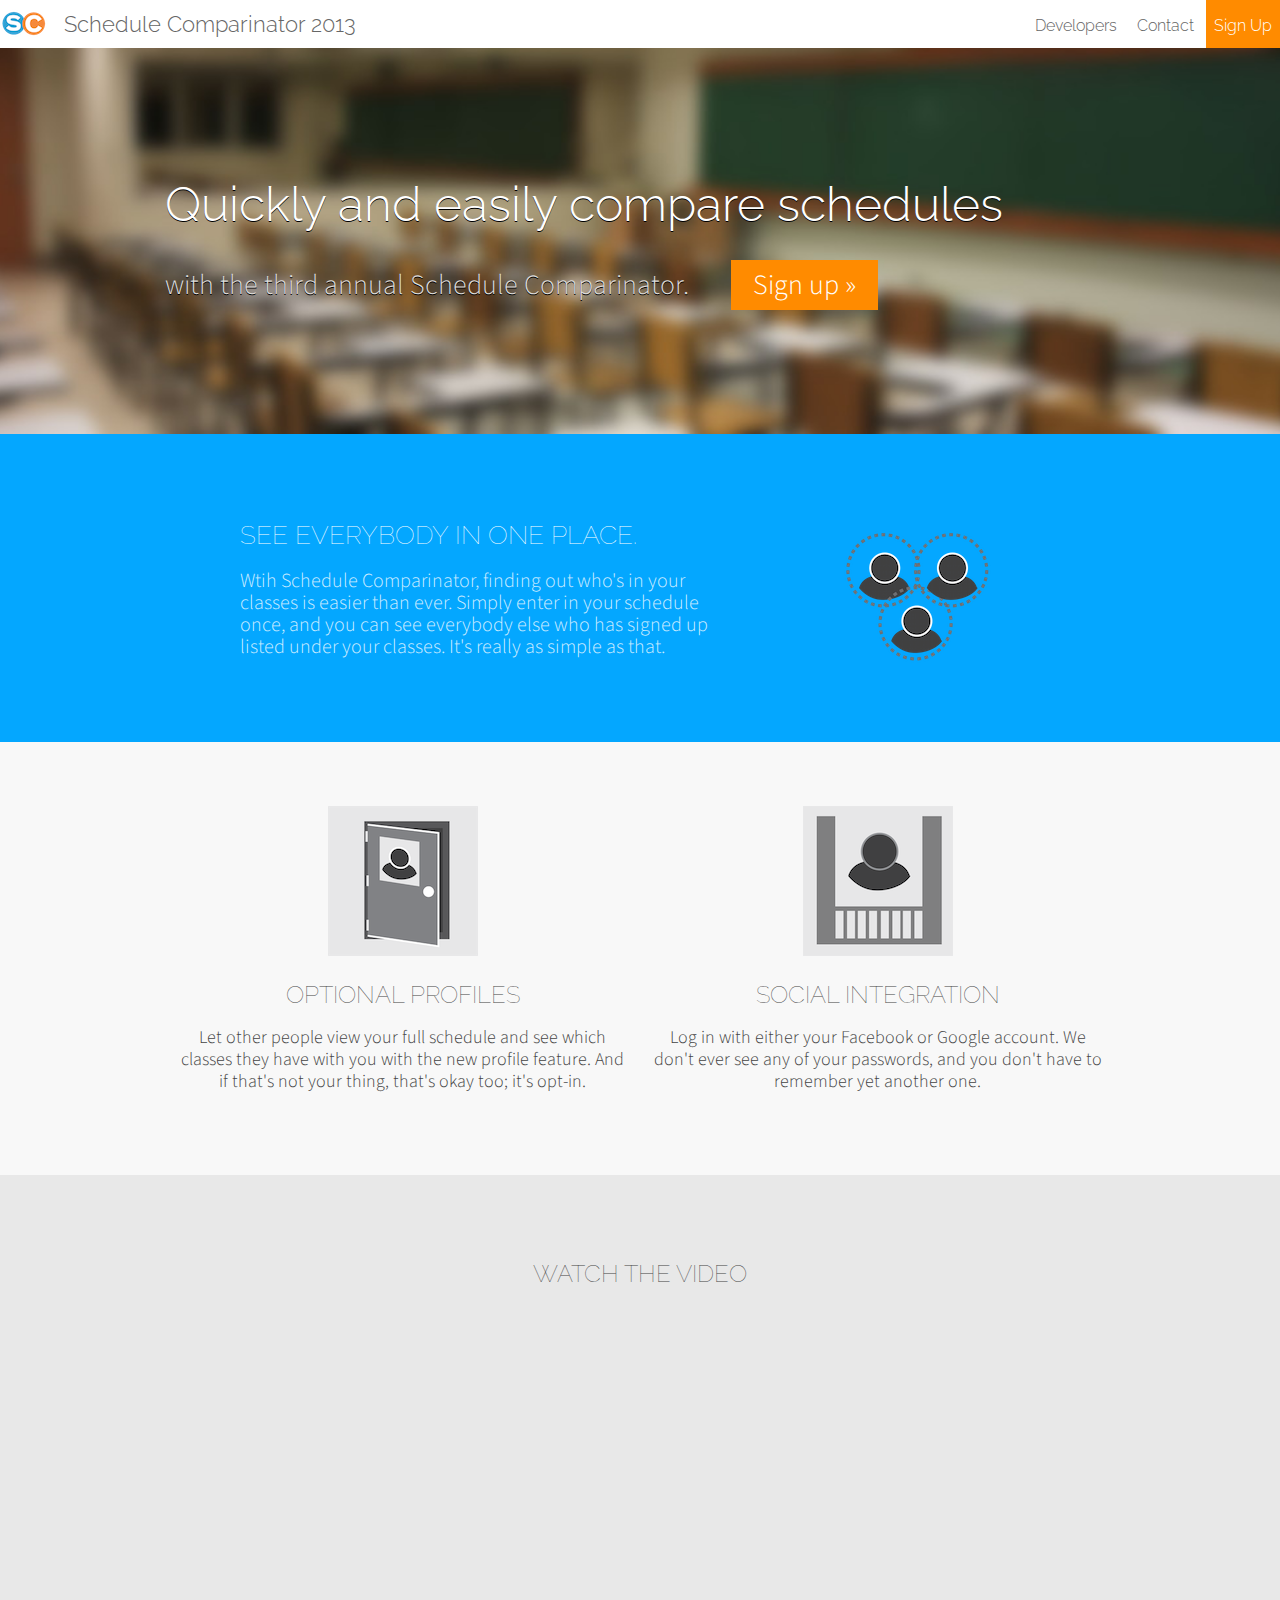
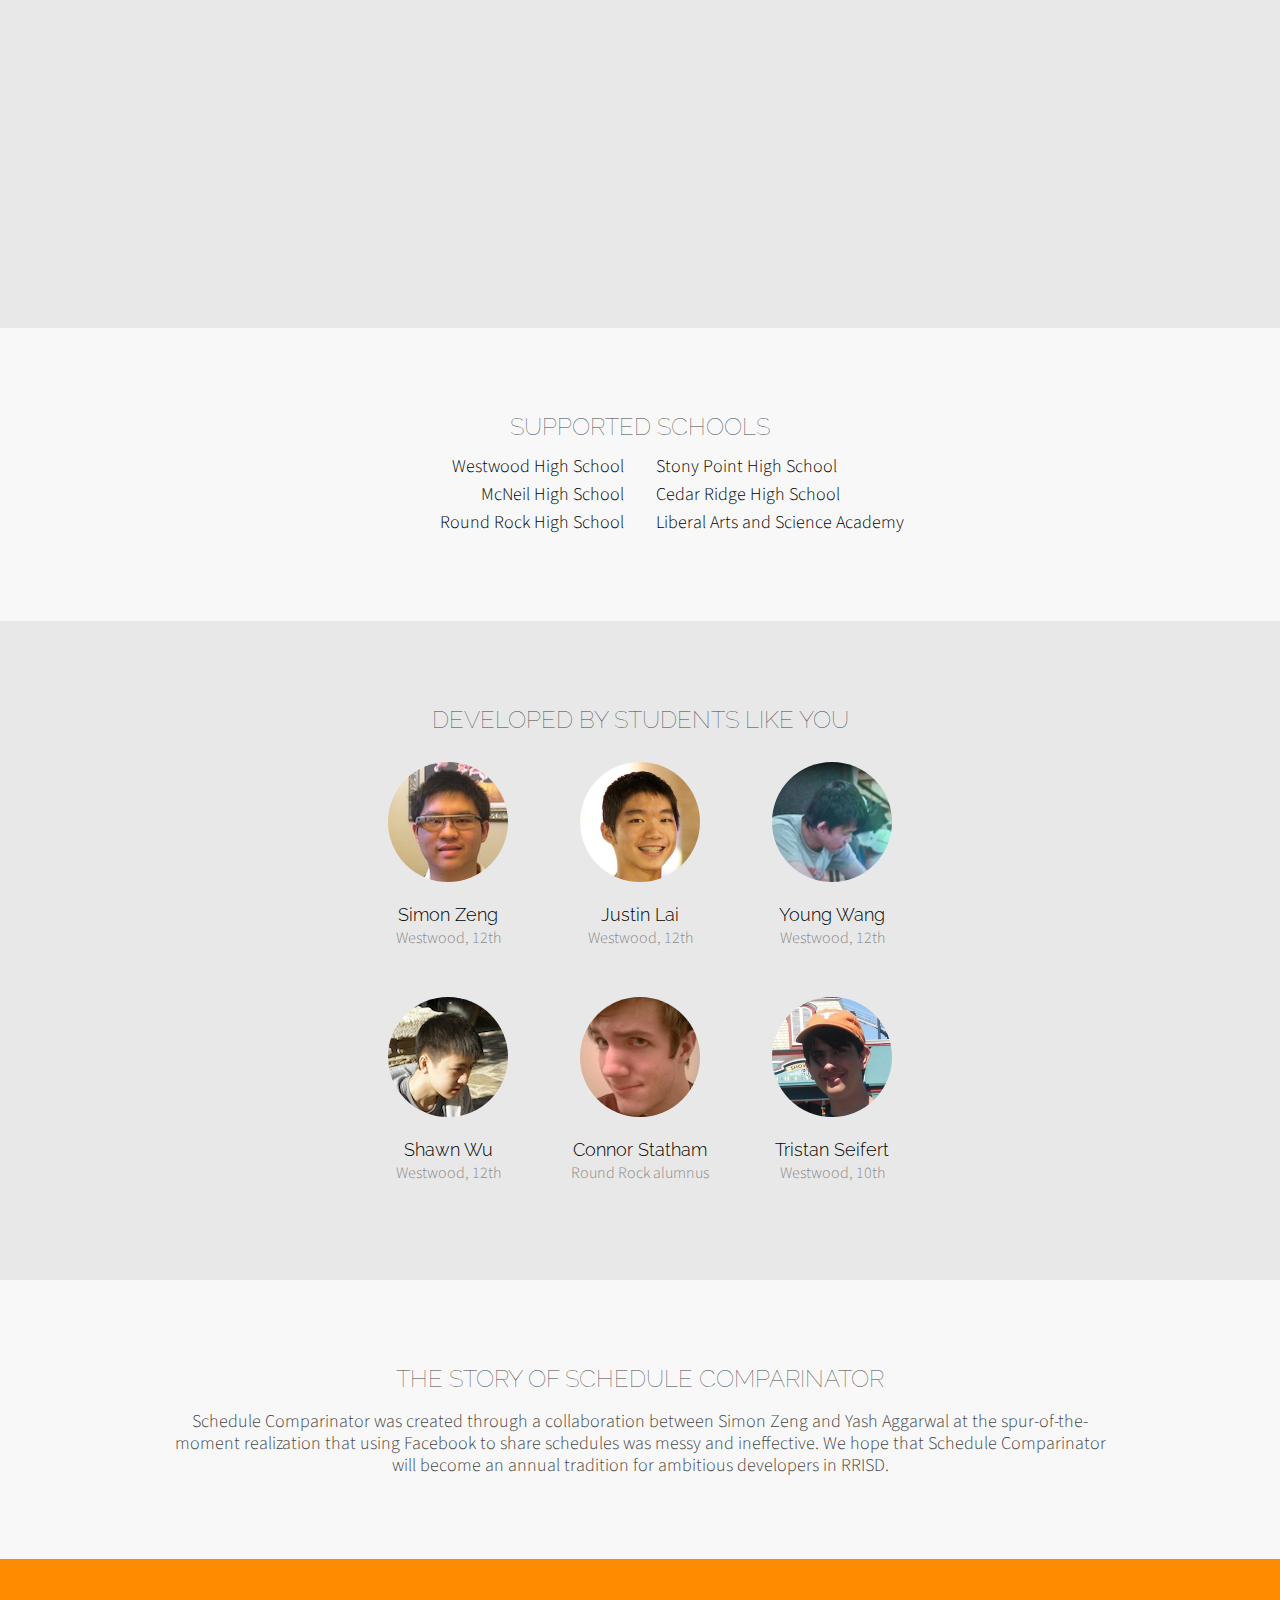
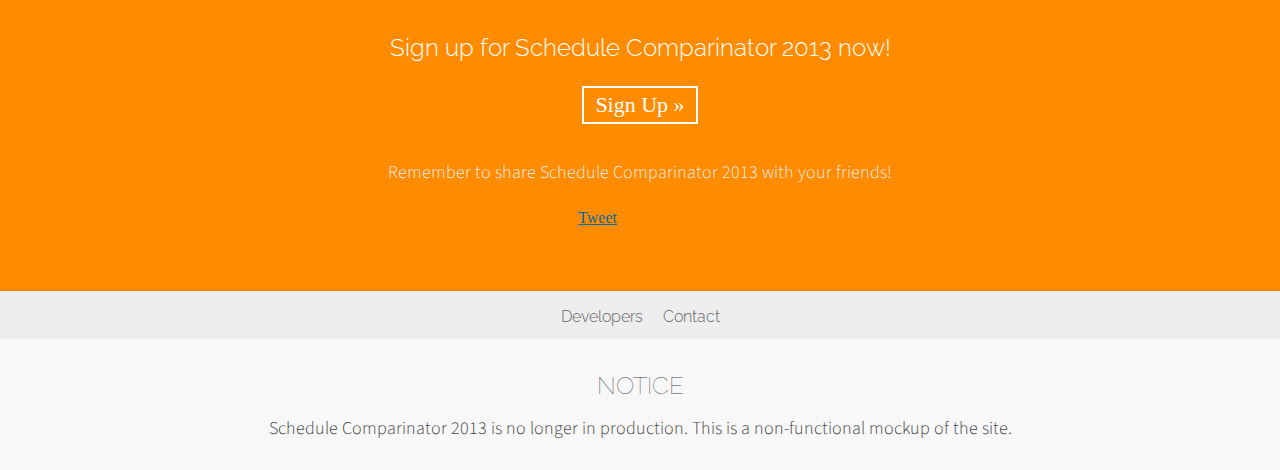
<file: index.html>
<!DOCTYPE html>
<html>
<head>
	<title>Schedule Comparinator</title>
	<link rel="shortcut icon" href="/img/logo.png">
	<link rel="stylesheet" href="/css/all.css">
	<link rel="stylesheet" href="/css/index.css">
	<meta name="viewport" content="width=device-width, initial-scale=1.0, maximum-scale=1.0, user-scalable=no" />
</head>
<body>
	<div id="header">
		<img id="h_logo" class="logo" src="/img/logo.png" alt="">
		<div id="h_name"><a href="/">Schedule Comparinator 2013</a></div>
		<div id="navbar">
			<span><a href="/developers.html">Developers</a></span>
			<span><a href="/contact.html">Contact</a></span>
			<span><a href="/register.html" class="accent">Sign Up</a></span>
		</div>
	</div>
	
	<!--[if lte IE 8]>
	<div class="layer center accent2 nopad large">
		<div class="layer_inner">
			<h1 class="title">You are using an unsupported browser.<br>Please use Chrome, Safari, or Firefox for the best possible experience.</h1>
		</div>
	</div>
	<![endif]-->
	
	<div id="intro" class="layer dark">
		<div class="layer_inner">
			<h1 id="intro_tag" class="title">Quickly and easily compare schedules</h1>
			<p id="intro_desc" class="subtitle">with the third annual Schedule Comparinator. 
			<a id="intro_action" href="/register.html">Sign up &raquo;</a></p>
		</div>
	</div>
	
	<div class="layer accent large thin">
		<div class="layer_inner">
			<img class="right" src="/img/features/icon1.png" alt="">
			<h2 class="title">See everybody in one place.</h2>
			<p class="subtitle">Wtih Schedule Comparinator, finding out who's in your classes is easier than ever. Simply enter in your schedule once, and you can see everybody else who has signed up listed under your classes. It's really as simple as that.</p>
		</div>
	</div>
	
	<div class="layer lighter twocol clearafter">
		<div class="layer_inner">
			<div class="col">
				<img class="center" src="/img/features/icon2.png" alt="">
				<h2 class="title">Optional profiles</h2>
				<p class="subtitle">Let other people view your full schedule and see which classes they have with you with the new profile feature. And if that's not your thing, that's okay too; it's opt-in.</p>
			</div>
			<div class="col">
				<img src="/img/features/icon3.png" alt="" class="center" />
				<h2 class="title">Social integration</h2>
				<p class="subtitle">Log in with either your Facebook or Google account. We don't ever see any of your passwords, and you don't have to remember yet another one.</p>
			</div>
		</div>
	</div>

	<div class="layer light center">
		<div class="layer_inner">
			<h2 class="title">Watch the Video</h2>
			<div class="video-container">
				<iframe src="//www.youtube.com/embed/ed2kvaA77xY" frameborder="0" allowfullscreen></iframe>
			</div>
		</div>
	</div>

	<div id="schools" class="layer lighter thin center twocol clearafter">
		<div class="layer_inner">
			<h2 class="title">Supported Schools</h2>
		</div>
		<div class="col right">
			<p>Westwood High School</p>
			<p>McNeil High School</p>
			<p>Round Rock High School</p>
		</div>
		<div class="col left">
			<p>Stony Point High School</p>
			<p>Cedar Ridge High School</p>
			<p>Liberal Arts and Science Academy</p>
		</div>
	</div>
	
	<div class="layer light center">
		<div class="layer_inner">
			<h2 class="title"><a href="/developers.html" class="ninjalink">Developed by students like you</a></h2>
			<div id="devs" class="clearafter">
				<div class="dev">
					<img src="/img/devs/simon.jpg" alt="" class="dev_img" />
					<p class="dev_name">Simon Zeng</p>
					<p class="dev_grade">Westwood, 12th</p>
				</div>
				<div class="dev">
					<img src="/img/devs/justin.jpg" alt="" class="dev_img" />
					<p class="dev_name">Justin Lai</p>
					<p class="dev_grade">Westwood, 12th</p>
				</div>
				<div class="dev">
					<img src="/img/devs/young.jpg" alt="" class="dev_img" />
					<p class="dev_name">Young Wang</p>
					<p class="dev_grade">Westwood, 12th</p>
				</div>
				<div class="dev">
					<img src="/img/devs/shawn.jpg" alt="" class="dev_img" />
					<p class="dev_name">Shawn Wu</p>
					<p class="dev_grade">Westwood, 12th</p>
				</div>
				<div class="dev">
					<img src="/img/devs/connor.jpg" alt="" class="dev_img" />
					<p class="dev_name">Connor Statham</p>
					<p class="dev_grade">Round Rock alumnus</p>
				</div>
				<div class="dev">
					<img src="/img/devs/tristan.jpg" alt="" class="dev_img" />
					<p class="dev_name">Tristan Seifert</p>
					<p class="dev_grade">Westwood, 10th</p>
				</div>
			</div>
		</div>
	</div>
	
	<div class="layer lighter center">
		<div class="layer_inner">
			<h2 class="title">The story of Schedule Comparinator</h2>
			<p class="subtitle">Schedule Comparinator was created through a collaboration between Simon Zeng and Yash Aggarwal at the spur-of-the-moment realization that using Facebook to share schedules was messy and ineffective. We hope that Schedule Comparinator will become an annual tradition for ambitious developers in RRISD.</p>
		</div>
	</div>
	
	<div id="sign_up" class="layer accent2">
		<div class="layer_inner">
			<p class="action">Sign up for Schedule Comparinator 2013 now!</p>
			<a href="/register.html" id="sign_up_button">Sign Up &raquo;</a>

			<div class="social">
				<p class="social_reminder">Remember to share Schedule Comparinator 2013 with your friends!</p>
				<div class="fb-like" data-href="http://www.facebook.com/ScheduleComparinator" data-send="false" data-layout="button_count" data-width="80" data-show-faces="false" data-action="like" data-font="arial" style="margin-right:30px"></div>
				<div class="g-plusone" data-href="http://schedulecomparinator.com/" data-size="medium"></div>
				<a href="https://twitter.com/share" class="twitter-share-button" data-lang="en" data-count="horizontal">Tweet</a>
				<a href="http://www.tumblr.com/share/link?url=http%3A%2F%2Fschedulecomparinator.com%2F&name=Schedule+Comparinator&description=It%27s+an+easier+way+to+compare+schedules%21" title="Share on Tumblr" style="line-height: 200px; display:inline-block; text-indent:-9999px; overflow:hidden; width:81px; height:20px; background:url('http://platform.tumblr.com/v1/share_1.png') top left no-repeat transparent;">Share on Tumblr</a>
			</div>
		</div>
	</div>

	<div id="footer" class="layer dark">
		<div id="footer_nav">
			<span><a href="/developers.html">Developers</a></span>
			<span><a href="/contact.html">Contact</a></span>
		</div>
	</div>

	<div class="layer lighter nopad center">
		<div class="layer_inner">
			<h2 class="title">Notice</h2>
			<p class="subtitle">Schedule Comparinator 2013 is no longer in production. This is a non-functional mockup of the site.</p>
		</div>
	</div>

	<script src="/js/all.js"></script>
	<script src="/js/social.js"></script>
	<script src="/js/retina.js"></script>
</body>
</html>
</file>
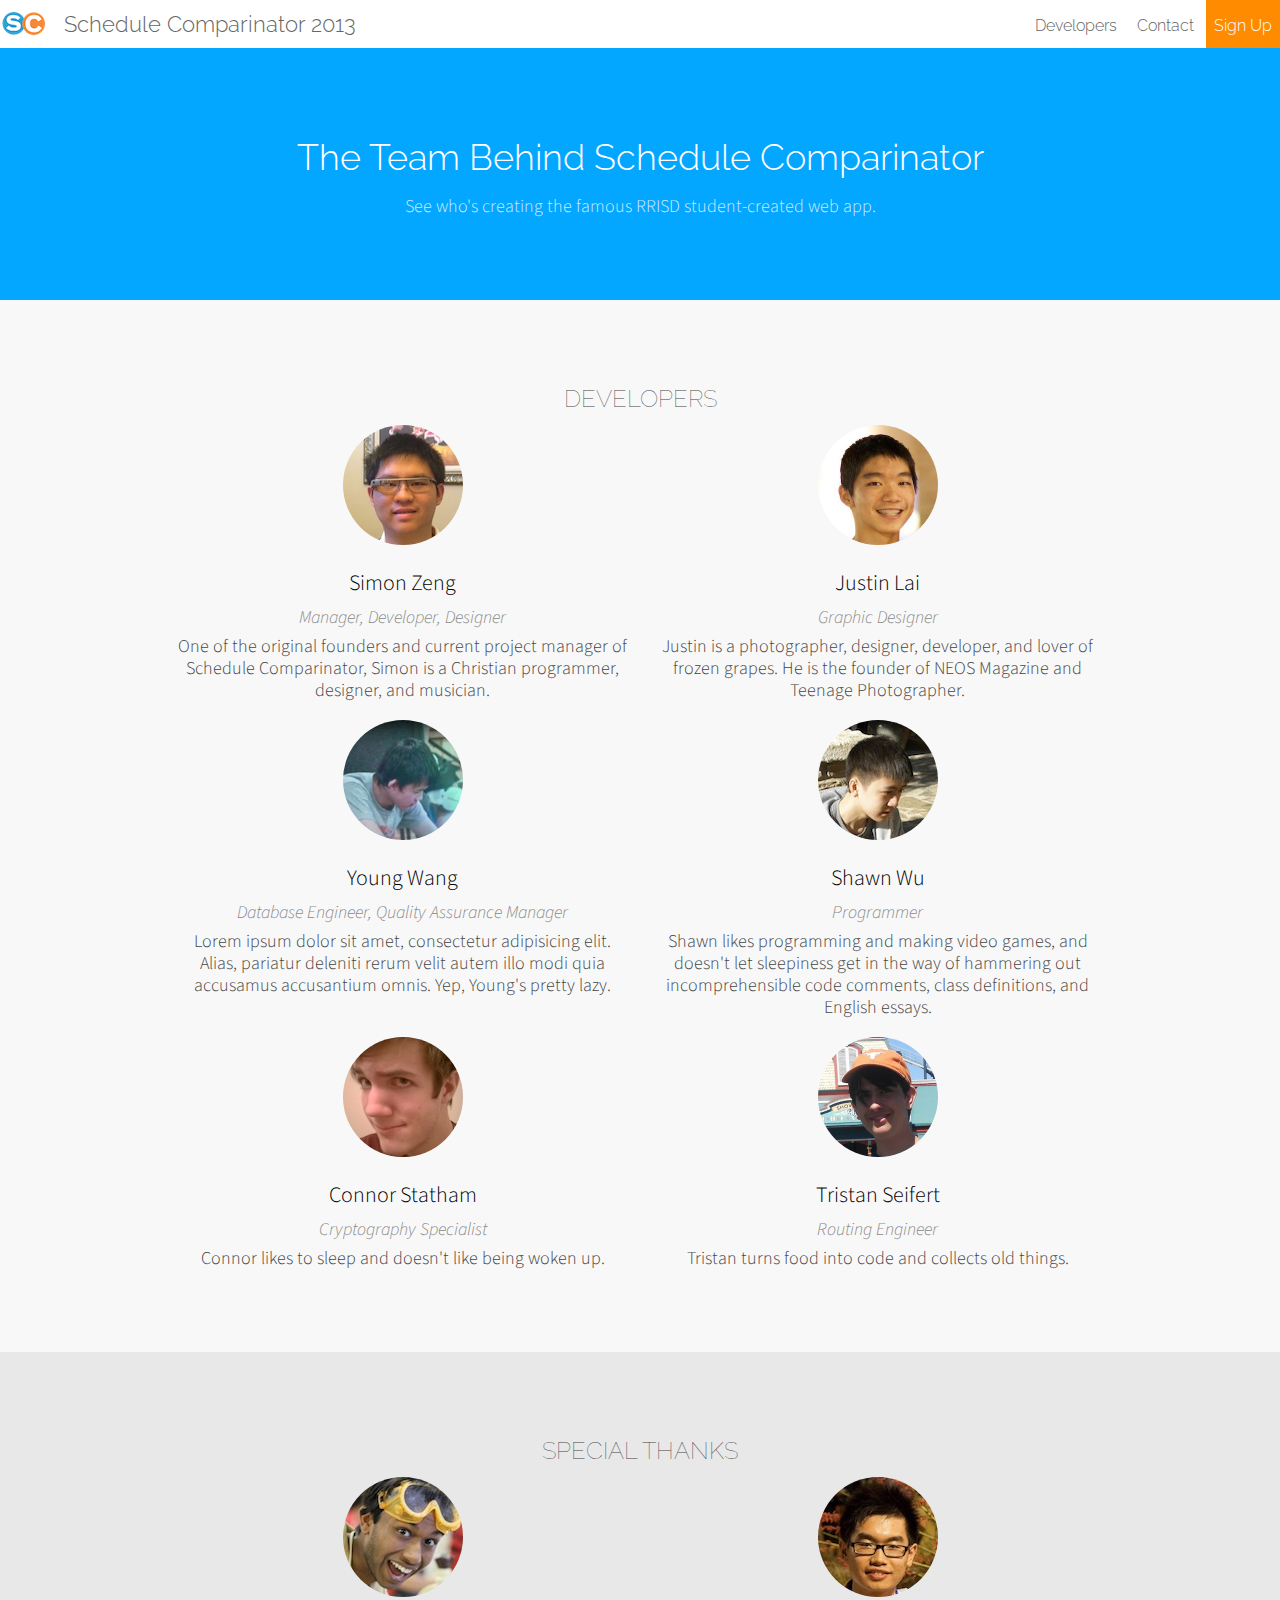
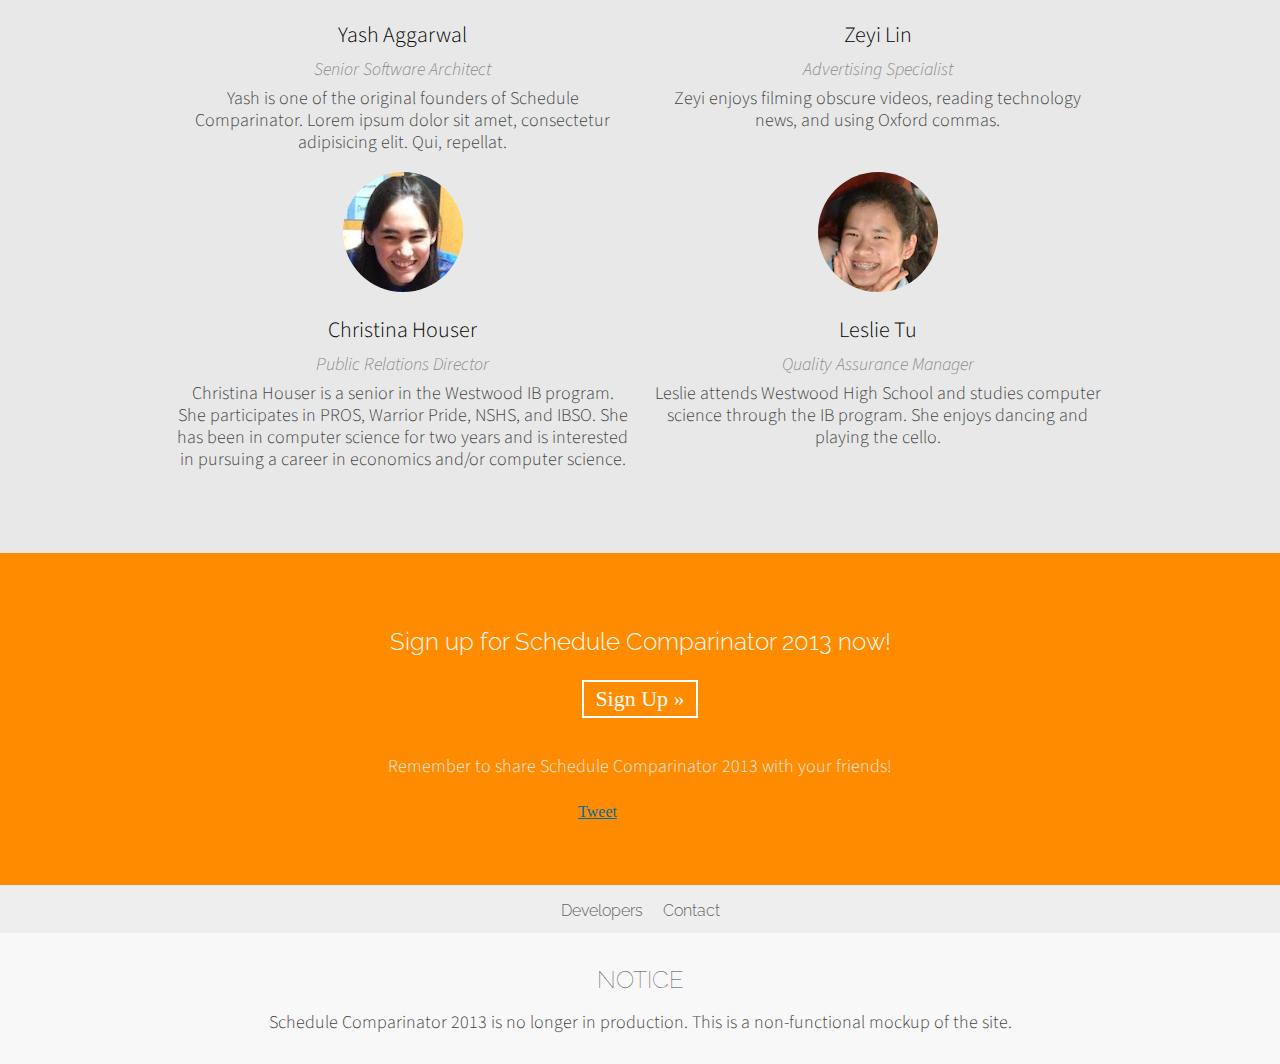
<file: developers.html>
<!DOCTYPE html>
<html>
<head>
	<title>Schedule Comparinator - Developers</title>
	<link rel="shortcut icon" href="/img/logo.png">
	<link rel="stylesheet" href="/css/all.css">
	<link rel="stylesheet" href="/css/developers.css">
	<meta name="viewport" content="width=device-width, initial-scale=1.0, maximum-scale=1.0, user-scalable=no" />
</head>
<body>
	<div id="header">
		<img id="h_logo" class="logo" src="/img/logo.png" alt="">
		<div id="h_name"><a href="/">Schedule Comparinator 2013</a></div>
		<div id="navbar">
			<span><a href="/developers.html">Developers</a></span>
			<span><a href="/contact.html">Contact</a></span>
			<span><a href="/register.html" class="accent">Sign Up</a></span>
		</div>
	</div>
	
	<!--[if lte IE 8]>
	<div class="layer center accent2 nopad large">
		<div class="layer_inner">
			<h1 class="title">You are using an unsupported browser.<br>Please use Chrome, Safari, or Firefox for the best possible experience.</h1>
		</div>
	</div>
	<![endif]-->
	
	<div class="layer accent huge center">
		<div class="layer_inner">
			<h1 class="title">The Team Behind Schedule Comparinator</h1>
			<p class="subtitle">See who's creating the famous RRISD student-created web app.</p>
		</div>
	</div>
	
	<div class="layer lighter center twocol clearafter">
		<div class="layer_inner">
			<h2 class="title">Developers</h2>
			<div class="clearafter">
				<div class="col">
					<img src="/img/devs/simon.jpg" alt="" class="dev_img">
					<p class="dev_name">Simon Zeng</p>
					<p class="dev_role">Manager, Developer, Designer</p>
					<p class="subtitle">One of the original founders and current project manager of Schedule Comparinator, Simon is a Christian programmer, designer, and musician.</p>
				</div>
				<div class="col">
					<img src="/img/devs/justin.jpg" alt="" class="dev_img">
					<p class="dev_name">Justin Lai</p>
					<p class="dev_role">Graphic Designer</p>
					<p class="subtitle">Justin is a photographer, designer, developer, and lover of frozen grapes. He is the founder of NEOS Magazine and Teenage Photographer.</p>
				</div>
			</div>
			<div class="clearafter">
				<div class="col">
					<img src="/img/devs/young.jpg" alt="" class="dev_img">
					<p class="dev_name">Young Wang</p>
					<p class="dev_role">Database Engineer, Quality Assurance Manager</p>
					<p class="subtitle">Lorem ipsum dolor sit amet, consectetur adipisicing elit. Alias, pariatur deleniti rerum velit autem illo modi quia accusamus accusantium omnis. Yep, Young's pretty lazy. <!-- And for the record, this isn't his placeholder bio; it's his actual bio. --></p>
				</div>
				<div class="col">
					<img src="/img/devs/shawn.jpg" alt="" class="dev_img">
					<p class="dev_name">Shawn Wu</p>
					<p class="dev_role">Programmer</p>
					<p class="subtitle">Shawn likes programming and making video games, and doesn't let sleepiness get in the way of hammering out incomprehensible code comments, class definitions, and English essays.</p>
				</div>
			</div>
			<div class="clearafter">
				<div class="col">
					<img src="/img/devs/connor.jpg" alt="" class="dev_img">
					<p class="dev_name">Connor Statham</p>
					<p class="dev_role">Cryptography Specialist</p>
					<p class="subtitle">Connor likes to sleep and doesn't like being woken up.</p>
				</div>
				<div class="col">
					<img src="/img/devs/tristan.jpg" alt="" class="dev_img">
					<p class="dev_name">Tristan Seifert</p>
					<p class="dev_role">Routing Engineer</p>
					<p class="subtitle">Tristan turns food into code and collects old things.</p>
				</div>
			</div>
		</div>
	</div>

	<div class="layer light center twocol clearafter">
		<div class="layer_inner">
			<h2 class="title">Special Thanks</h2>
			<div class="clearafter">
				<div class="col">
					<img src="/img/devs/yash.jpg" alt="" class="dev_img">
					<p class="dev_name">Yash Aggarwal</p>
					<p class="dev_role">Senior Software Architect</p>
					<p class="subtitle">Yash is one of the original founders of Schedule Comparinator. Lorem ipsum dolor sit amet, consectetur adipisicing elit. Qui, repellat.</p>
				</div>
				<div class="col">
					<img src="/img/devs/zeyi.jpg" alt="" class="dev_img">
					<p class="dev_name">Zeyi Lin</p>
					<p class="dev_role">Advertising Specialist</p>
					<p class="subtitle">Zeyi enjoys filming obscure videos, reading technology news, and using Oxford commas.</p>
				</div>
			</div>
			<div class="clearafter">
				<div class="col">
					<img src="/img/devs/christina.jpg" alt="" class="dev_img">
					<p class="dev_name">Christina Houser</p>
					<p class="dev_role">Public Relations Director</p>
					<p class="subtitle">Christina Houser is a senior in the Westwood IB program. She participates in PROS, Warrior Pride, NSHS, and IBSO. She has been in computer science for two years and is interested in pursuing a career in economics and/or computer science.</p>
				</div>
				<div class="col">
					<img src="/img/devs/leslie.jpg" alt="" class="dev_img">
					<p class="dev_name">Leslie Tu</p>
					<p class="dev_role">Quality Assurance Manager</p>
					<p class="subtitle">Leslie attends Westwood High School and studies computer science through the IB program. She enjoys dancing and playing the cello.</p>
				</div>
			</div>
		</div>
	</div>
	
	<div id="sign_up" class="layer accent2">
		<div class="layer_inner">
			<p class="action">Sign up for Schedule Comparinator 2013 now!</p>
			<a href="/register.html" id="sign_up_button">Sign Up &raquo;</a>

			<div class="social">
				<p class="social_reminder">Remember to share Schedule Comparinator 2013 with your friends!</p>
				<div class="fb-like" data-href="http://www.facebook.com/ScheduleComparinator" data-send="false" data-layout="button_count" data-width="80" data-show-faces="false" data-action="like" data-font="arial" style="margin-right:30px"></div>
				<div class="g-plusone" data-href="http://schedulecomparinator.com/" data-size="medium"></div>
				<a href="https://twitter.com/share" class="twitter-share-button" data-lang="en" data-count="horizontal">Tweet</a>
				<a href="http://www.tumblr.com/share/link?url=http%3A%2F%2Fschedulecomparinator.com%2F&name=Schedule+Comparinator&description=It%27s+an+easier+way+to+compare+schedules%21" title="Share on Tumblr" style="line-height: 200px; display:inline-block; text-indent:-9999px; overflow:hidden; width:81px; height:20px; background:url('http://platform.tumblr.com/v1/share_1.png') top left no-repeat transparent;">Share on Tumblr</a>
			</div>
		</div>
	</div>

	<div id="footer" class="layer dark">
		<div id="footer_nav">
			<span><a href="/developers.html">Developers</a></span>
			<span><a href="/contact.html">Contact</a></span>
		</div>
	</div>

	<div class="layer lighter nopad center">
		<div class="layer_inner">
			<h2 class="title">Notice</h2>
			<p class="subtitle">Schedule Comparinator 2013 is no longer in production. This is a non-functional mockup of the site.</p>
		</div>
	</div>

	<script src="/js/all.js"></script>
	<script src="/js/social.js"></script>
	<script src="/js/retina.js"></script>
</body>
</html>
</file>
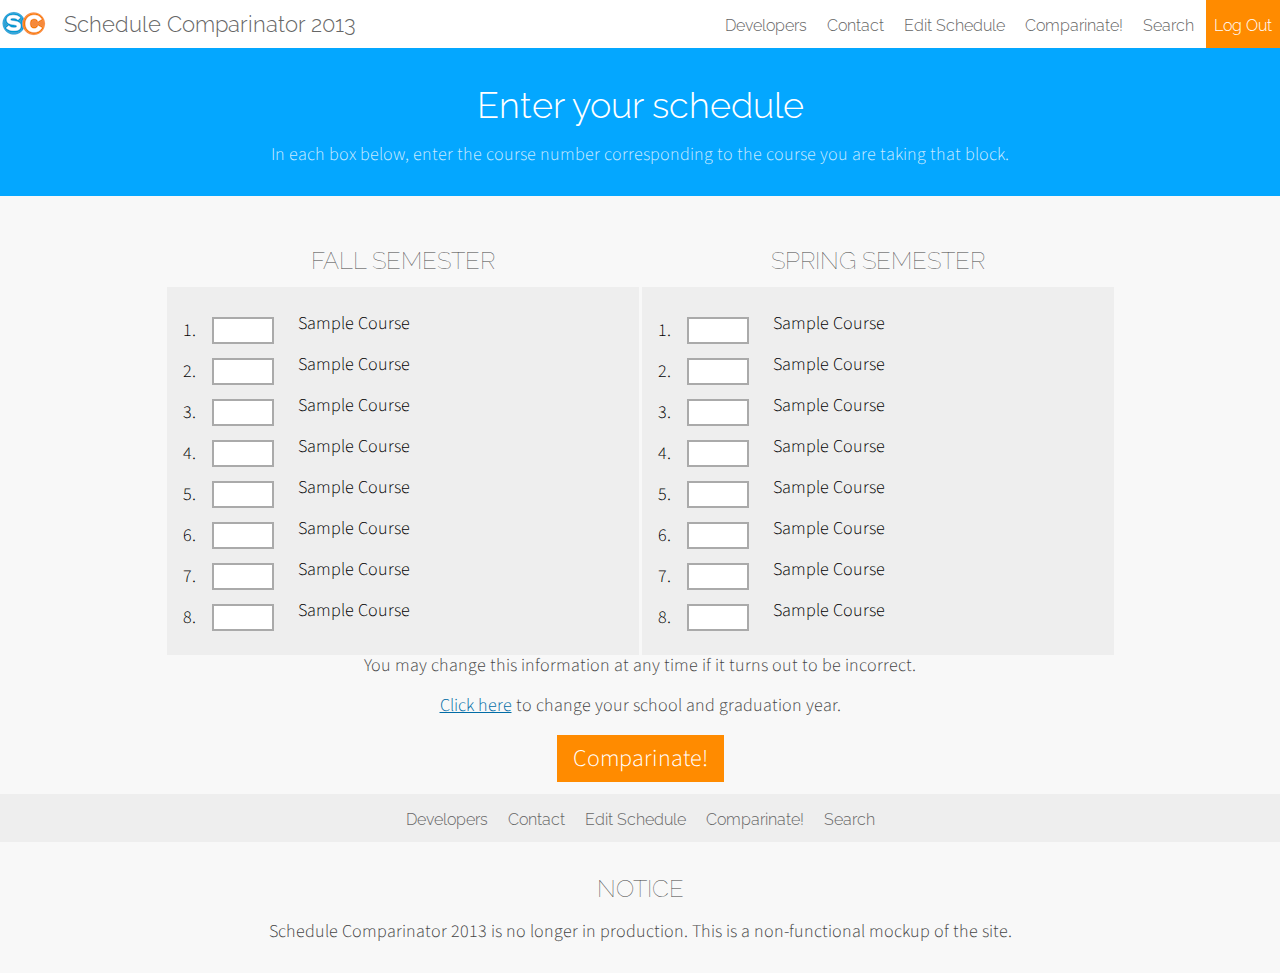
<file: edit.html>
<!DOCTYPE html>
<html>
<head>
	<title>Schedule Comparinator - Edit Courses</title>
	<link rel="shortcut icon" href="/img/logo.png">
	<link rel="stylesheet" href="/css/all.css">
	<link rel="stylesheet" href="/css/edit.css">
	<meta name="viewport" content="width=device-width, initial-scale=1.0, maximum-scale=1.0, user-scalable=no" />
</head>
<body>
	<div id="header">
		<img id="h_logo" class="logo" src="/img/logo.png" alt="">
		<div id="h_name"><a href="/">Schedule Comparinator 2013</a></div>
		<div id="navbar">
			<span><a href="/developers.html">Developers</a></span>
			<span><a href="/contact.html">Contact</a></span>
			<span><a href="/edit.html">Edit Schedule</a></span>
			<span><a href="/compare.html">Comparinate!</a></span>
			<span><a href="/search.html">Search</a></span>
			<span><a href="/" class="accent">Log Out</a></span>
		</div>
	</div>

	<div class="layer accent huge center nopad">
		<div class="layer_inner">
			<h1 class="title">Enter your schedule</h1>
			<p class="subtitle">In each box below, enter the course number corresponding to the course you are taking that block.</p>
		</div>
	</div>

	<div id="courses_wrapper" class="layer lighter center nopad twocol">
		<div class="layer_inner">
			<div class="col">
				<h2 class="title">Fall Semester</h2>
				<ol class="semester">
					<li class="course" id="course01"><input type="text" id="block01" class="coursenum" data-block="01"><span class="coursename" data-block="01">Sample Course</span></li>
					<li class="course" id="course02"><input type="text" id="block02" class="coursenum" data-block="02"><span class="coursename" data-block="02">Sample Course</span></li>
					<li class="course" id="course03"><input type="text" id="block03" class="coursenum" data-block="03"><span class="coursename" data-block="03">Sample Course</span></li>
					<li class="course" id="course04"><input type="text" id="block04" class="coursenum" data-block="04"><span class="coursename" data-block="04">Sample Course</span></li>
					<li class="course" id="course05"><input type="text" id="block05" class="coursenum" data-block="05"><span class="coursename" data-block="05">Sample Course</span></li>
					<li class="course" id="course06"><input type="text" id="block06" class="coursenum" data-block="06"><span class="coursename" data-block="06">Sample Course</span></li>
					<li class="course" id="course07"><input type="text" id="block07" class="coursenum" data-block="07"><span class="coursename" data-block="07">Sample Course</span></li>
					<li class="course" id="course08"><input type="text" id="block08" class="coursenum" data-block="08"><span class="coursename" data-block="08">Sample Course</span></li>
				</ol>
			</div>

			<div class="col clearafter">
				<h2 class="title">Spring Semester</h2>
				<ol class="semester">
					<li class="course" id="course09"><input type="text" id="block09" class="coursenum" data-block="17"><span class="coursename" data-block="09">Sample Course</span></li>
					<li class="course" id="course10"><input type="text" id="block10" class="coursenum" data-block="18"><span class="coursename" data-block="10">Sample Course</span></li>
					<li class="course" id="course11"><input type="text" id="block11" class="coursenum" data-block="19"><span class="coursename" data-block="11">Sample Course</span></li>
					<li class="course" id="course12"><input type="text" id="block12" class="coursenum" data-block="20"><span class="coursename" data-block="12">Sample Course</span></li>
					<li class="course" id="course13"><input type="text" id="block13" class="coursenum" data-block="21"><span class="coursename" data-block="13">Sample Course</span></li>
					<li class="course" id="course14"><input type="text" id="block14" class="coursenum" data-block="22"><span class="coursename" data-block="14">Sample Course</span></li>
					<li class="course" id="course15"><input type="text" id="block15" class="coursenum" data-block="23"><span class="coursename" data-block="15">Sample Course</span></li>
					<li class="course" id="course16"><input type="text" id="block16" class="coursenum" data-block="24"><span class="coursename" data-block="16">Sample Course</span></li>
				</ol>
			</div>

			<p class="subtitle">You may change this information at any time if it turns out to be incorrect.</p>
			<p class="subtitle"><a href="/newuser.html">Click here</a> to change your school and graduation year.</p>

			<a href="/compare.html" class="button accent2">Comparinate!</a>
		</div>
	</div>

	<div id="footer" class="layer dark">
		<div id="footer_nav">
			<span><a href="/developers.html">Developers</a></span>
			<span><a href="/contact.html">Contact</a></span>
			<span><a href="/edit.html">Edit Schedule</a></span>
			<span><a href="/compare.html">Comparinate!</a></span>
			<span><a href="/search.html">Search</a></span>
		</div>
	</div>

	<div class="layer lighter nopad center">
		<div class="layer_inner">
			<h2 class="title">Notice</h2>
			<p class="subtitle">Schedule Comparinator 2013 is no longer in production. This is a non-functional mockup of the site.</p>
		</div>
	</div>

	<script src="/js/retina.js"></script>
</body>
</html>
</file>
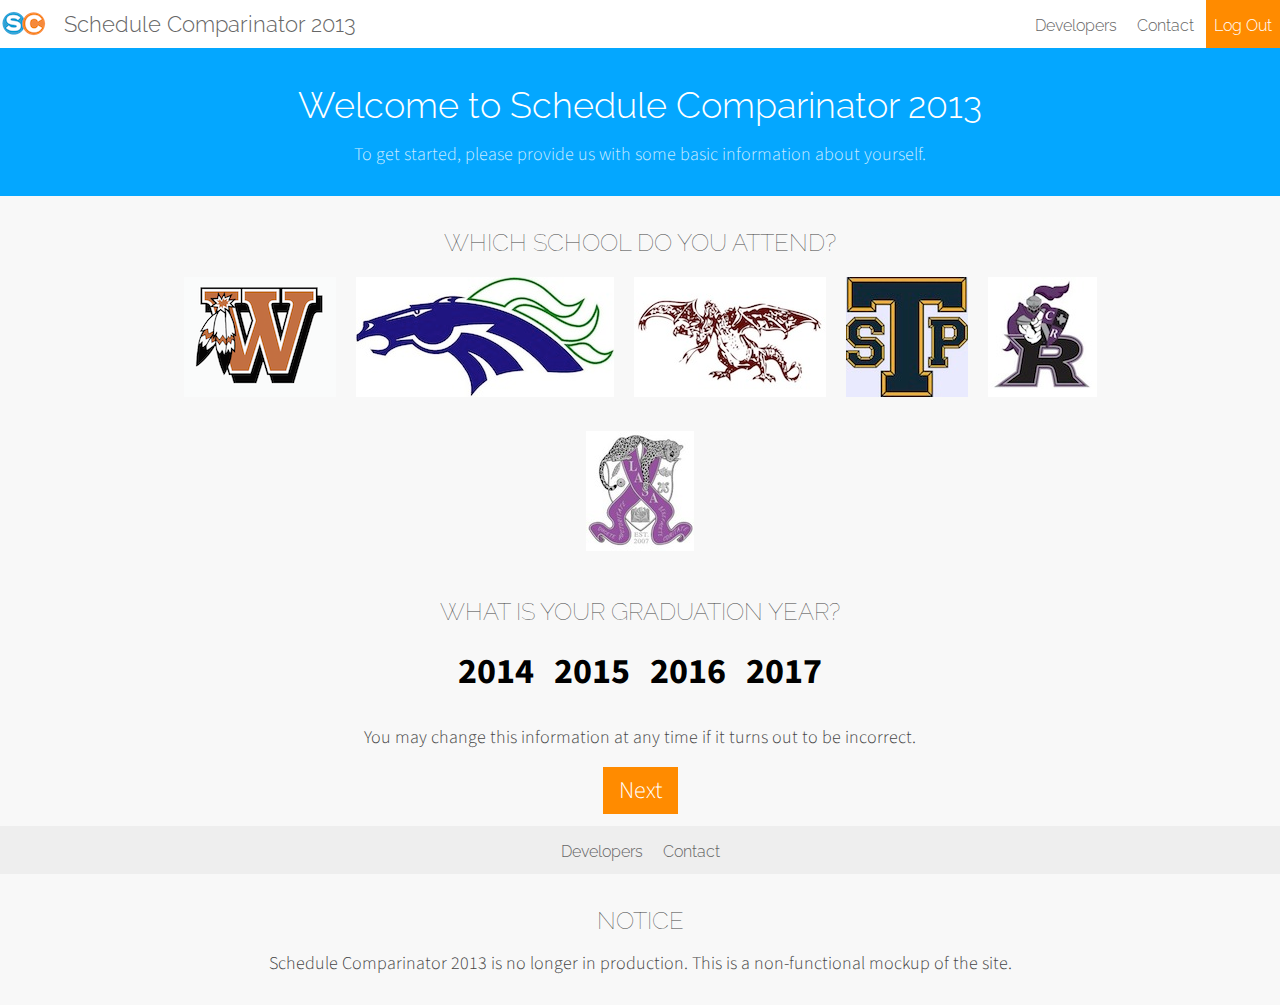
<file: newuser.html>
<!DOCTYPE html>
<html>
<head>
	<title>Schedule Comparinator - Welcome</title>
	<link rel="shortcut icon" href="/img/logo.png">
	<link rel="stylesheet" href="/css/all.css">
	<link rel="stylesheet" href="/css/newuser.css">
	<meta name="viewport" content="width=device-width, initial-scale=1.0, maximum-scale=1.0, user-scalable=no" />
</head>
<body>
	<div id="header">
		<img id="h_logo" class="logo" src="/img/logo.png" alt="">
		<div id="h_name"><a href="/">Schedule Comparinator 2013</a></div>
		<div id="navbar">
			<span><a href="/developers.html">Developers</a></span>
			<span><a href="/contact.html">Contact</a></span>
			<span><a href="/" class="accent">Log Out</a></span>
		</div>
	</div>

	<div class="layer accent huge center nopad">
		<div class="layer_inner">
			<h1 class="title">Welcome to Schedule Comparinator 2013</h1>
			<p class="subtitle">To get started, please provide us with some basic information about yourself.</p>
		</div>
	</div>

	<div class="layer lighter center nopad">
		<div class="layer_inner">
			<h2 class="title">Which school do you attend?</h2>
			<div class="choices_row">
				<input id="westwood" value="westwood" type="radio" class="hidden" name="school">
				<label for="westwood">
					<img src="/img/schools/westwood.png" alt="Westwood HS" title="Westwood HS">
					<span class="caption">Westwood HS</span>
				</label>
				<input id="mcneil" value="mcneil" type="radio" class="hidden" name="school">
				<label for="mcneil">
					<img src="/img/schools/mcneil.jpg" alt="McNeil HS" title="McNeil HS">
					<span class="caption">McNeil HS</span>
				</label>
				<input id="roundrock" value="roundrock" type="radio" class="hidden" name="school">
				<label for="roundrock">
					<img src="/img/schools/roundrock.jpg" alt="Round Rock HS" title="Round Rock HS">
					<span class="caption">Round Rock HS</span>
				</label>
				<input id="stonypoint" value="stonypoint" type="radio" class="hidden" name="school">
				<label for="stonypoint">
					<img src="/img/schools/stonypoint.jpg" alt="Stony Point HS" title="Stony Point HS">
					<span class="caption">Stony Point HS</span>
				</label>
				<input id="cedarridge" value="cedarridge" type="radio" class="hidden" name="school">
				<label for="cedarridge">
					<img src="/img/schools/cedarridge.jpg" alt="Cedar Ridge HS" title="Cedar Ridge HS">
					<span class="caption">Cedar Ridge HS</span>
				</label>
				<input id="lasa" value="lasa" type="radio" class="hidden" name="school">
				<label for="lasa">
					<img src="/img/schools/lasa.jpg" alt="Liberal Arts and Science Academy" title="Liberal Arts and Science Academy">
					<span class="caption">LASA</span>
				</label>
			</div>

			<h2 class="title">What is your graduation year?</h2>
			<div class="choices_row">
				<input type="radio" id="classof14" value="14" class="hidden" name="gradyear">
				<label for="classof14">2014</label>
				<input type="radio" id="classof15" value="15" class="hidden" name="gradyear">
				<label for="classof15">2015</label>
				<input type="radio" id="classof16" value="16" class="hidden" name="gradyear">
				<label for="classof16">2016</label>
				<input type="radio" id="classof17" value="17" class="hidden" name="gradyear">
				<label for="classof17">2017</label>
			</div>

			<p class="subtitle">You may change this information at any time if it turns out to be incorrect.</p>

			<a href="/edit.html" class="button accent2">Next</a>
		</div>
	</div>

	<div id="footer" class="layer dark">
		<div id="footer_nav">
			<span><a href="/developers.html">Developers</a></span>
			<span><a href="/contact.html">Contact</a></span>
		</div>
	</div>

	<div class="layer lighter nopad center">
		<div class="layer_inner">
			<h2 class="title">Notice</h2>
			<p class="subtitle">Schedule Comparinator 2013 is no longer in production. This is a non-functional mockup of the site.</p>
		</div>
	</div>

	<script src="/js/retina.js"></script>
</body>
</html>
</file>
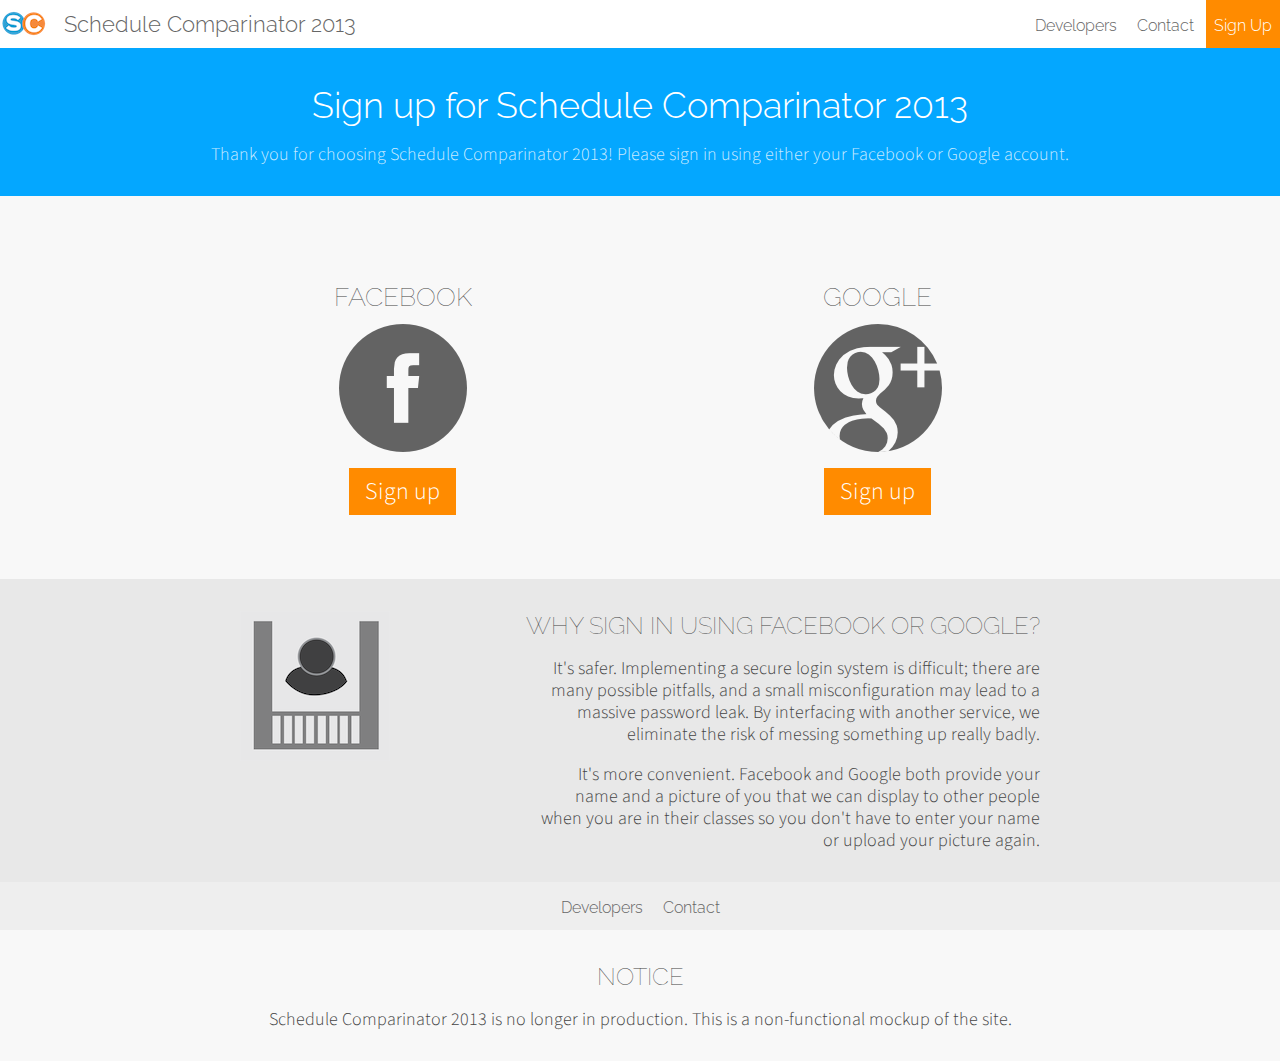
<file: register.html>
<!DOCTYPE html>
<html>
<head>
	<title>Schedule Comparinator - Sign Up</title>
	<link rel="shortcut icon" href="/img/logo.png">
	<link rel="stylesheet" href="/css/all.css">
	<meta name="viewport" content="width=device-width, initial-scale=1.0, maximum-scale=1.0, user-scalable=no" />
</head>
<body>
	<div id="header">
		<img id="h_logo" class="logo" src="/img/logo.png" alt="">
		<div id="h_name"><a href="/">Schedule Comparinator 2013</a></div>
		<div id="navbar">
			<span><a href="/developers.html">Developers</a></span>
			<span><a href="/contact.html">Contact</a></span>
			<span><a href="#sign_up" class="accent">Sign Up</a></span>
		</div>
	</div>

	<div class="layer accent huge center nopad">
		<div class="layer_inner">
			<h1 class="title">Sign up for Schedule Comparinator 2013</h1>
			<p class="subtitle">Thank you for choosing Schedule Comparinator 2013! Please sign in using either your Facebook or Google account.</p>
		</div>
	</div>

	<div class="layer lighter large center twocol clearafter">
		<div class="layer_inner">
			<div class="col">
				<h2 class="title">Facebook</h2>
				<div class="social_circle_wrapper">
					<img src="/img/social/facebook.png" alt="" class="social_circle inactive">
					<img src="/img/social/facebook_color.png" alt="" class="social_circle active">
				</div>
				<a href="/newuser.html" class="button accent2">Sign up</a>
			</div>
			<div class="col">
				<h2 class="title">Google</h2>
				<div class="social_circle_wrapper">
					<img src="/img/social/google.png" alt="" class="social_circle inactive">
					<img src="/img/social/google_color.png" alt="" class="social_circle active">
				</div>
				<a href="/newuser.html" class="button accent2">Sign up</a>
			</div>
		</div>
	</div>

	<div class="layer light right thin clearafter nopad">
		<div class="layer_inner">
			<img src="/img/features/icon3.png" class="left" alt="">
			<h2 class="title">Why sign in using Facebook or Google?</h2>
			<p class="subtitle">It's safer. Implementing a secure login system is difficult; there are many possible pitfalls, and a small misconfiguration may lead to a massive password leak. By interfacing with another service, we eliminate the risk of messing something up really badly.</p>
			<p class="subtitle">It's more convenient. Facebook and Google both provide your name and a picture of you that we can display to other people when you are in their classes so you don't have to enter your name or upload your picture again.</p>
		</div>
	</div>

	<div id="footer" class="layer dark">
		<div id="footer_nav">
			<span><a href="/developers.html">Developers</a></span>
			<span><a href="/contact.html">Contact</a></span>
		</div>
	</div>

	<div class="layer lighter nopad center">
		<div class="layer_inner">
			<h2 class="title">Notice</h2>
			<p class="subtitle">Schedule Comparinator 2013 is no longer in production. This is a non-functional mockup of the site.</p>
		</div>
	</div>

	<script src="/js/retina.js"></script>
</body>
</html>
</file>
<file: css/all.css>
/* http://colorschemedesigner.com/#3t21TQI--w0w0 */

@import url(http://fonts.googleapis.com/css?family=Source+Sans+Pro:300,300italic,700);
@import url(http://fonts.googleapis.com/css?family=Raleway:300,700);

/* resets */

body {
	margin: 0;
	background: #eee;
}

h1, h2, h3, h4, h5, h6, th {
	font-family: 'Raleway';
	font-weight: 300;
}

p, th, td, li, dd, dt, label, span {
	font-family: 'Source Sans Pro';
	font-weight: 300;
}

a {
	color: #016ca6;
}

a.ninjalink {
	color: inherit;
	text-decoration: none;
}

a:active {
	color: #328ebf;
}

img.left { display: block; float: left; margin: 0 48px; }
img.right { display: block; float: right; margin: 0 48px; }
img.center { display: block; margin: 0 auto 24px auto; }

.clearafter:before, .clearafter:after {
	content: "";
	display: table;
}

.clearafter:after {
	clear: both;
}

input[type=text], input[type=email] {
	font-family: 'Open Sans';
	font-weight: 300;
	padding-left: 6px;
}

.light::-webkit-input-placeholder {
    color:    #ddd;
}
.light:-moz-placeholder {
    color:    #ddd;
}
.light::-moz-placeholder {
    color:    #ddd;
}
.light:-ms-input-placeholder {
    color:    #ddd;
}

input.hidden {
	display: none;
}

/* button styling */

.button {
	display: inline-block;
	padding: 6px 16px;

	font-family: 'Source Sans Pro';
	font-size: 24px;
	font-weight: 300;
	text-decoration: none;

	cursor: pointer;
}

.button.accent {
	background: #04a7ff;
	color: #fff;
}

.button.accent:hover {
	background: #438dff;
}

.button.accent2 {
	background: #ff8b00;
	color: #fff;
}

.button.accent2:hover {
	background: #ffa840;
}

/* base elements */

#container {
	clear: both;
}

/* header elements */

#header {
	background: #fff;
	overflow: hidden;
}

.logo {
	float: left;
}

#h_logo {
	width: 48px;
	height: 48px;
}

#h_name {
	float: left;
	margin-left: 16px;
	margin-top: 11px;
	color: #666;
	font-family: 'Raleway';
	font-weight: 300;
	font-size: 22px;
}

#h_name a {
	color: inherit;
	text-decoration: none;
}

/* top navigation */

#navbar {
	float: right;
}

#navbar a, #footer_nav a {
	display: inline-block;
	padding: 16px 8px 13px 8px;
	color: #666;
	font-family: 'Raleway';
	font-weight: 300;
	text-decoration: none;
}

#navbar a:hover {
	background: #f8f8f8;
	text-decoration: underline;
}

#navbar .accent {
	background: #ff8b00;
	color: #fff;
}

#navbar .accent:hover {
	background: #ffa840;
}

h2 {
	font-weight: lighter;
	text-transform: uppercase;
	color: #666;
}

/* layer classes */

.layer {
	margin: 0;
	padding: 64px 0;
}

.layer.nopad {
	padding: 12px 0;
}

.title {
	margin-bottom: 12px;
}

.subtitle {
	max-width: 500px;
	font-size: 18px;
	line-height: 22px;
}

.layer.dark {
	background: #444;
	color: #fff;
}

.layer.dark .title {
	color: #fff;
}

.layer.dark .subtitle {
	color: #aaa;
}

.layer.light {
	background: #e8e8e8;
}

.layer.light .title, .layer.light .subtitle {
	color: #444;
}

.layer.lighter {
	background: #f8f8f8;
}

.layer.lighter .title, .layer.lighter .subtitle {
	color: #444;
}

.layer.accent {
	background: #04a7ff;
}

.layer.accent .title {
	color: #fff;
}

.layer.accent .subtitle {
	color: #fff;
	color: rgba(255,255,255,0.8);
}

.layer.accent2 {
	background: #ff8b00;
}

.layer.accent2 .title {
	color: #fff;
}

.layer.accent2 .subtitle {
	color: #fff;
	color: rgba(255,255,255,0.8);
}

.layer.right * {
	text-align: right;
	margin-left: auto;
}

.layer.center * {
	text-align: center;
}

.layer.center .subtitle {
	max-width: none;
}

.layer.wall_of_text * {
	text-align: justify;
}

.layer.wall_of_text h2 {
	text-align: center;
}

.layer.wall_of_text p {
	max-width: 720px;
	margin: 20px auto;
	font-size: 20px;
	line-height: 26px;
}

.layer.large .title {
	font-size: 26px;
}

.layer.large .subtitle {
	font-size: 20px;
}

.layer.huge .title {
	font-size: 36px;
}

.layer.twocol .col {
	width: 50%;
	float: left;
}

.layer.twocol .col * {
	text-align: center;
}

.layer.twocol .subtitle {
	padding: 0 12px;
}

.layer_inner {
	max-width: 950px;
	margin: 0 auto;
	padding: 0 48px;
}

.layer.thin .layer_inner {
	max-width: 800px;
}

/* emphasis */

.action {
	margin-top: 10px;
	color: #fff;
	font-size: 24px;
	text-align: center;
	font-family: 'Raleway';
}

/* sign up action */

#sign_up_button {
	display: block;
	width: 100px;
	margin: 0 auto;
	padding: 4px 6px;
	background: none;
	color: #fff;
	border: 2px solid #fff;
	font-family: 'Open Sans';
	font-weight: 300;
	font-size: 22px;
	text-align: center;
	text-decoration: none;
	cursor: pointer;
}

#sign_up_button:hover {
	background: #ffa840;
}

/* responsive YouTube */
.video-container {
    position: relative;
    padding-bottom: 56.25%;
    padding-top: 30px; height: 0; overflow: hidden;
}
 
.video-container iframe,
.video-container object,
.video-container embed {
    position: absolute;
    top: 0;
    left: 0;
    width: 100%;
    height: 100%;
}

/* social plugins */

.social {
	margin-top: 36px;
	text-align: center;
}

.social_reminder {
	color: #eee;
	font-size: 18px;
}

.social_circle_wrapper {
	position: relative;
	display: block;
	margin: 0 auto 16px auto;
	width: 128px;
	height: 128px;
}

img.social_circle {
	width: 128px;
	height: 128px;
}

img.social_circle.inactive {
	opacity: 0.6;
}

img.social_circle.active {
	position: absolute;
	left: 0;
	top: 0;
	z-index: 1;
	width: 128px;
	height: 128px;
	opacity: 0;

	-webkit-transition: opacity 0.2s;
	-moz-transition: opacity 0.2s;
	-ms-transition: opacity 0.2s;
	-o-transition: opacity 0.2s;
	transition: opacity 0.2s;
}

.col:hover > .social_circle_wrapper > img.social_circle.active {
	opacity: 1;
}

/* footer and bottom navigation */

#footer {
	padding: 0;
	overflow: hidden;
	background: #eee;
}

#footer_nav {
	text-align: center;
	margin-bottom: 0;
}

#footer_nav a {
	color: #666;
	margin-bottom: 0;
}

#footer_nav a:hover {
	background: #ddd;
}

/* responsiveness */

@media screen and (max-width: 720px) {
	#navbar {
		clear: both;
	}
}

@media screen and (max-width: 640px) {
	img.left, img.right { float: none; margin: 0 auto 24px auto; }
	
	.layer *, .layer.right *, .layer.center * {
		text-align: center;
	}
	
	.layer.twocol .col {
		float: none;
		width: auto;
	}
	
	.layer.twocol .col + .col {
		margin-top: 32px;
	}
}
</file>
<file: css/index.css>
#intro {
	margin: 0;
	padding: 96px 0;
	background: url('../img/classroom_filler.jpeg') no-repeat center bottom;
	background-size: cover;
}

#intro_tag, #intro_desc {
	text-shadow: 0px 1px 0px #000;
}

#intro_tag {
	font-size: 48px;
	margin-bottom: 0;
}

#intro_action {
	display: inline-block;
	margin-left: 36px;
	padding: 14px 22px;
	
	background: #ff8b00;
	color: #fff;
	
	font-family: 'Source Sans Pro';
	font-weight: 300;
	font-size: 28px;
	text-shadow: none;
	text-decoration: none;
	
	cursor: pointer;
}

#intro_action:hover {
	background: #ffa840;
}

#intro_desc {
	color: #ddd;
	font-size: 28px;
	max-width: none;
}

#schools {
	padding-bottom: 84px;
}

#schools .right p {
	margin-right: 16px;
	text-align: right;
}

#schools .left p {
	margin-left: 16px;
	text-align: left;
}

#schools p {
	margin: 0;
	font-size: 18px;
	line-height: 28px;
}

#devs {
	max-width: 575px;
	margin: 0 auto;
	
	text-align: center;
}

#devs .dev {
	display: inline-block;
	width: 140px;
	margin: 16px 24px;
}

.dev_img {
	width: 120px;
	height: 120px;
	border-radius: 60px;
}

.dev_name {
	margin-bottom: 2px;
	font-family: 'Raleway';
	font-size: 18px;
	font-weight: 300;
}

.dev_grade {
	margin-top: 2px;
	color: #888;
}

#notify_me:hover {
	background: #ffbf73;
}

@media screen and (max-width: 950px) {
	#intro_tag {
		font-size: 36px;
	}
	#intro_action, #intro_desc {
		font-size: 18px;
	}
	#intro_action {
		padding: 8px 16px;
	}
}

@media screen and (max-width: 640px) {
	#intro_action {
		display: block;
		margin: 16px 0 0 0;
	}

	#schools .col + .col {
		margin: 0;
	}

	#schools .left p, #schools .right p {
		margin: 0;
		text-align: center;
	}
}
</file>
<file: css/developers.css>
.dev_img {
	display: block !important;
	width: 120px;
	height: 120px;
	margin: 0 auto;
	text-align: center;
	border-radius: 60px;
}

.dev_role {
	margin-bottom: -12px;
	font-size: 18px;
	font-style: italic;
	color: #888;
}

.dev_name {
	margin-bottom: -12px;
	font-size: 22px;
}
</file>
<file: css/edit.css>
.semester {
	width: 100%;
	max-width: 440px;
	margin: 0 auto;
	padding: 16px;
	background: #eee;
}

.course {
	margin: 8px 0;

	font-size: 18px;
	text-align: left !important;
	list-style-position: inside;
}

.coursenum {
	width: 50px;
	margin-left: 12px;
	border: 2px solid #aaa;
	margin-right: 24px;

	font-size: 18px;
}

.coursename {
	display: inline-block;
	overflow: hidden;

	font-size: 18px;
	text-align: left !important;
}

@media screen and (max-width: 800px) {
	.col {
		float: none !important;
		width: 100% !important;
	}
}

@media screen and (max-width: 540px) {
	#courses_wrapper .layer_inner {
		padding: 0;
	}
}
</file>
<file: css/newuser.css>
.choices_row label {
	position: relative;
	display: inline-block;
	margin: 8px;

	font-size: 36px;
	font-weight: 700;

	cursor: pointer;
	overflow: hidden;
}

.choices_row img {
	height: 120px;
}

.choices_row label:hover {
	outline: 4px solid #75cfff;
}

.choices_row input:checked + label {
	outline: 4px solid #328ebf;
	opacity: 1;
}

.caption {
	position: absolute;
	font-size: 16px;
	bottom: -4px;
	left: 0;
	right: 0;
	min-height: 24px;

	background: rgba(0, 0, 0, 0.5);
	color: #fff;

	-webkit-transform: scale(1.5);
	-moz-transform: scale(1.5);
	-ms-transform: scale(1.5);
	-o-transform: scale(1.5);
	transform: scale(1.5);
	opacity: 0;

	-webkit-transition: all 0.3s;
	-moz-transition: all 0.3s;
	-ms-transition: all 0.3s;
	-o-transition: all 0.3s;
	transition: all 0.3s;
}

.choices_row img {
	-webkit-transform: scale(1);
	-moz-transform: scale(1);
	-ms-transform: scale(1);
	-o-transform: scale(1);
	transform: scale(1);

	-webkit-transition: -webkit-transform 0.3s;
	-moz-transition: -moz-transform 0.3s;
	-ms-transition: -ms-transform 0.3s;
	-o-transition: -o-transform 0.3s;
	transition: transform 0.3s;
}

.choices_row label:hover > img, .choices_row input:checked + label > img {
	-webkit-transform: scale(1.1);
	-moz-transform: scale(1.1);
	-ms-transform: scale(1.1);
	-o-transform: scale(1.1);
	transform: scale(1.1);
}

.choices_row label:hover > .caption, .choices_row input:checked + label > .caption {
	bottom: 0;

	-webkit-transform: scale(1);
	-moz-transform: scale(1);
	-ms-transform: scale(1);
	-o-transform: scale(1);
	transform: scale(1);
	opacity: 1;
}
</file>
